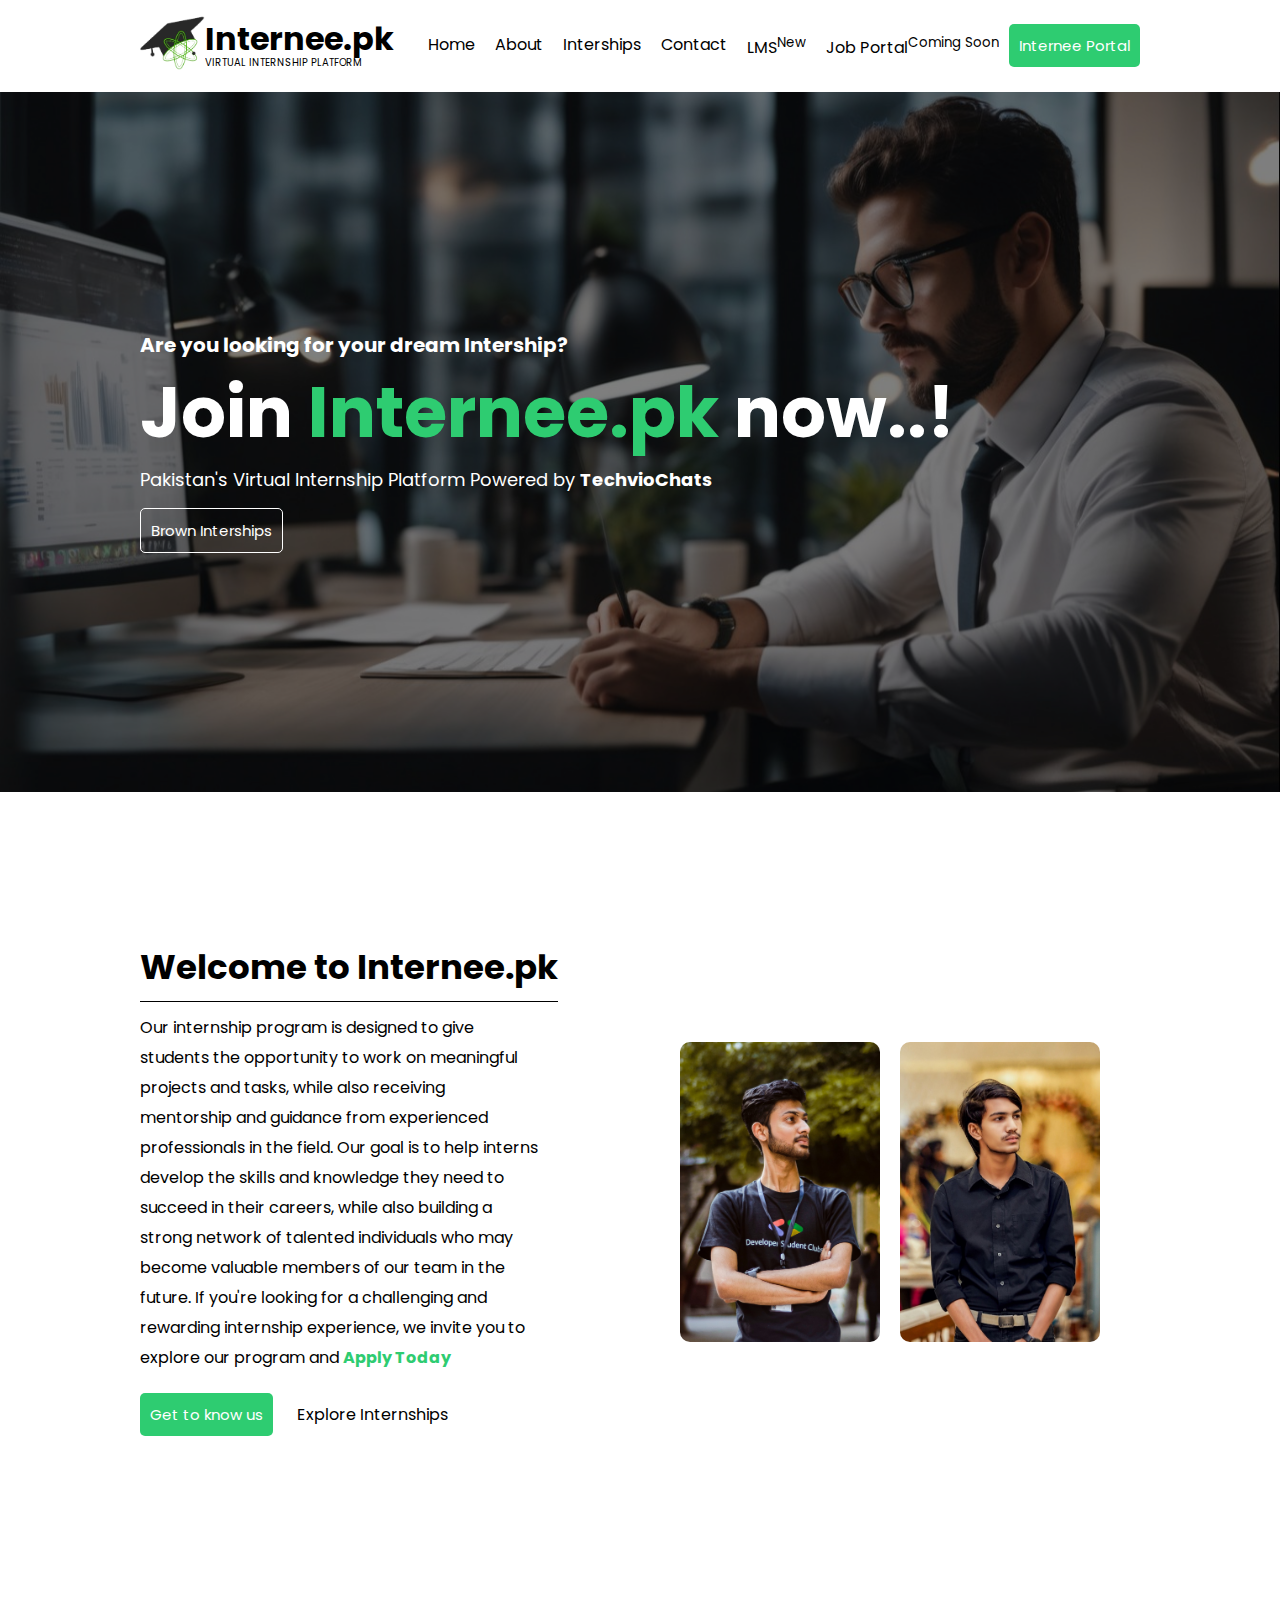
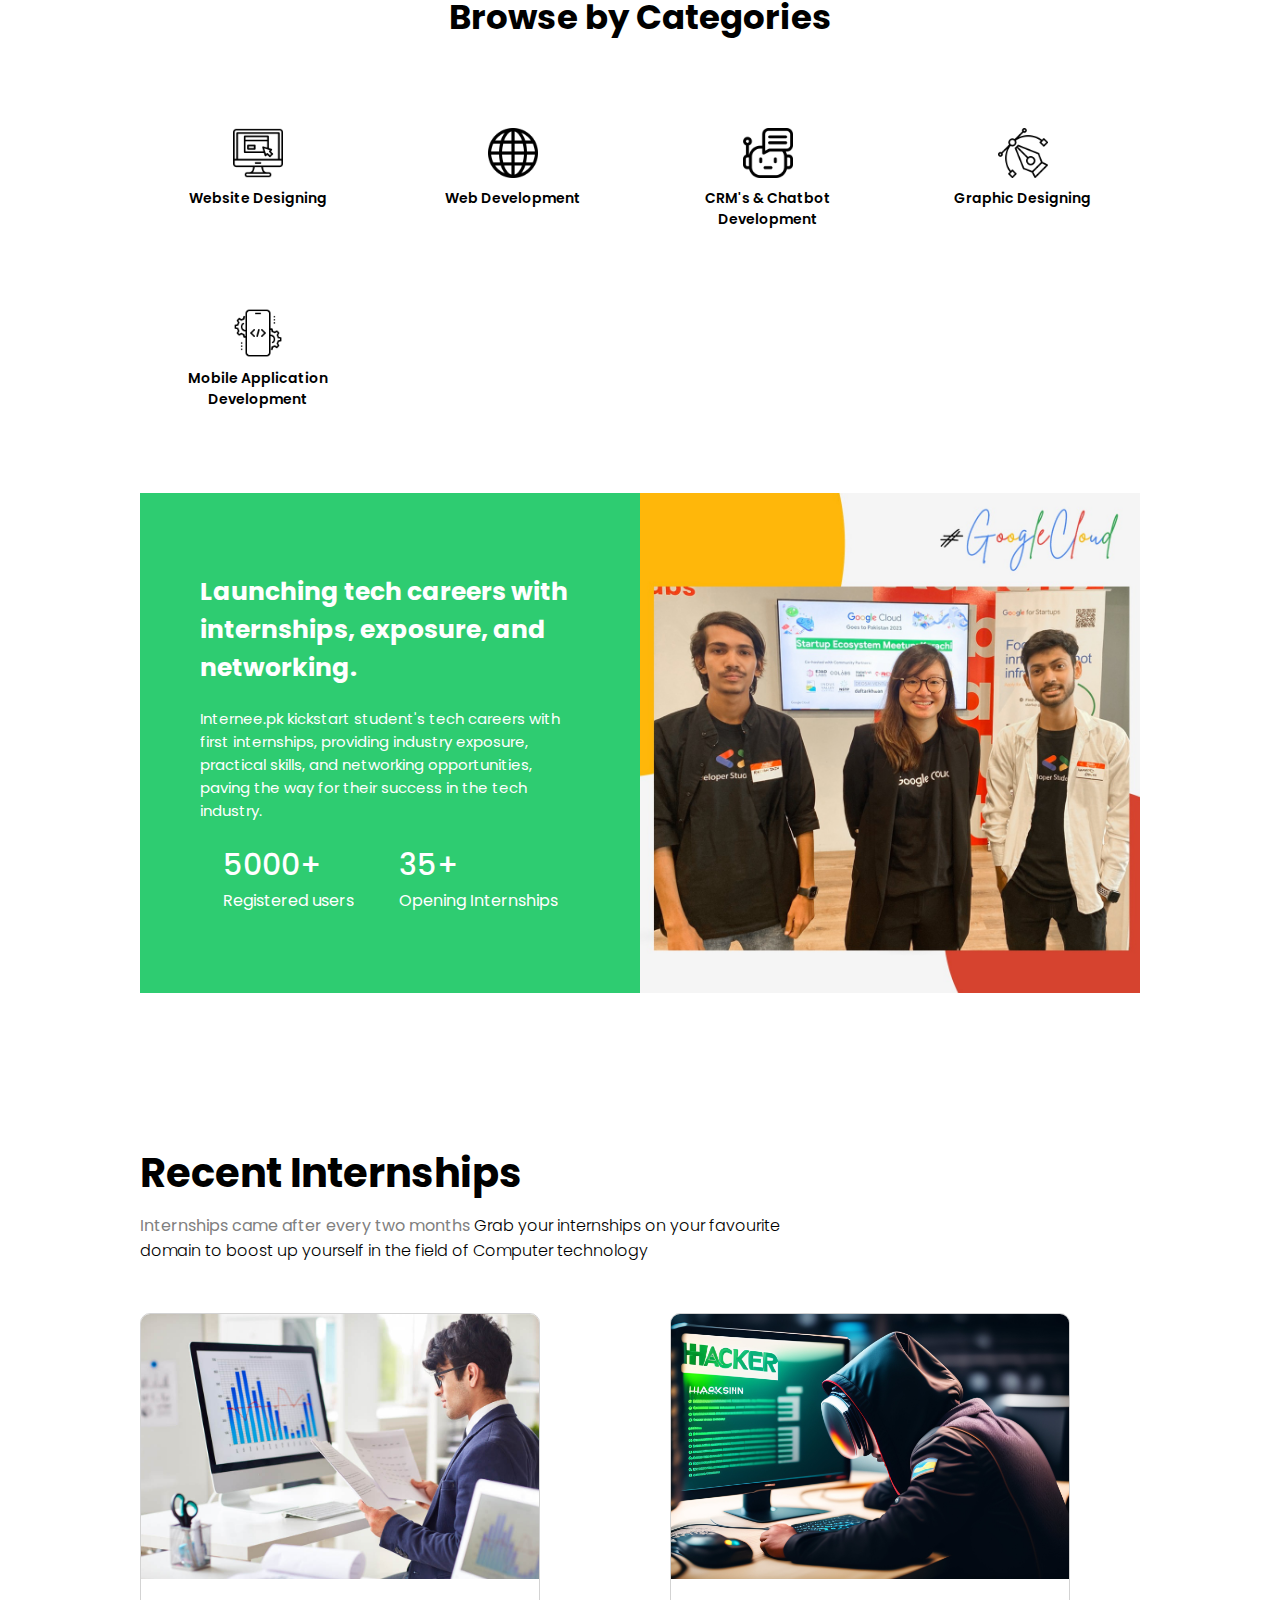
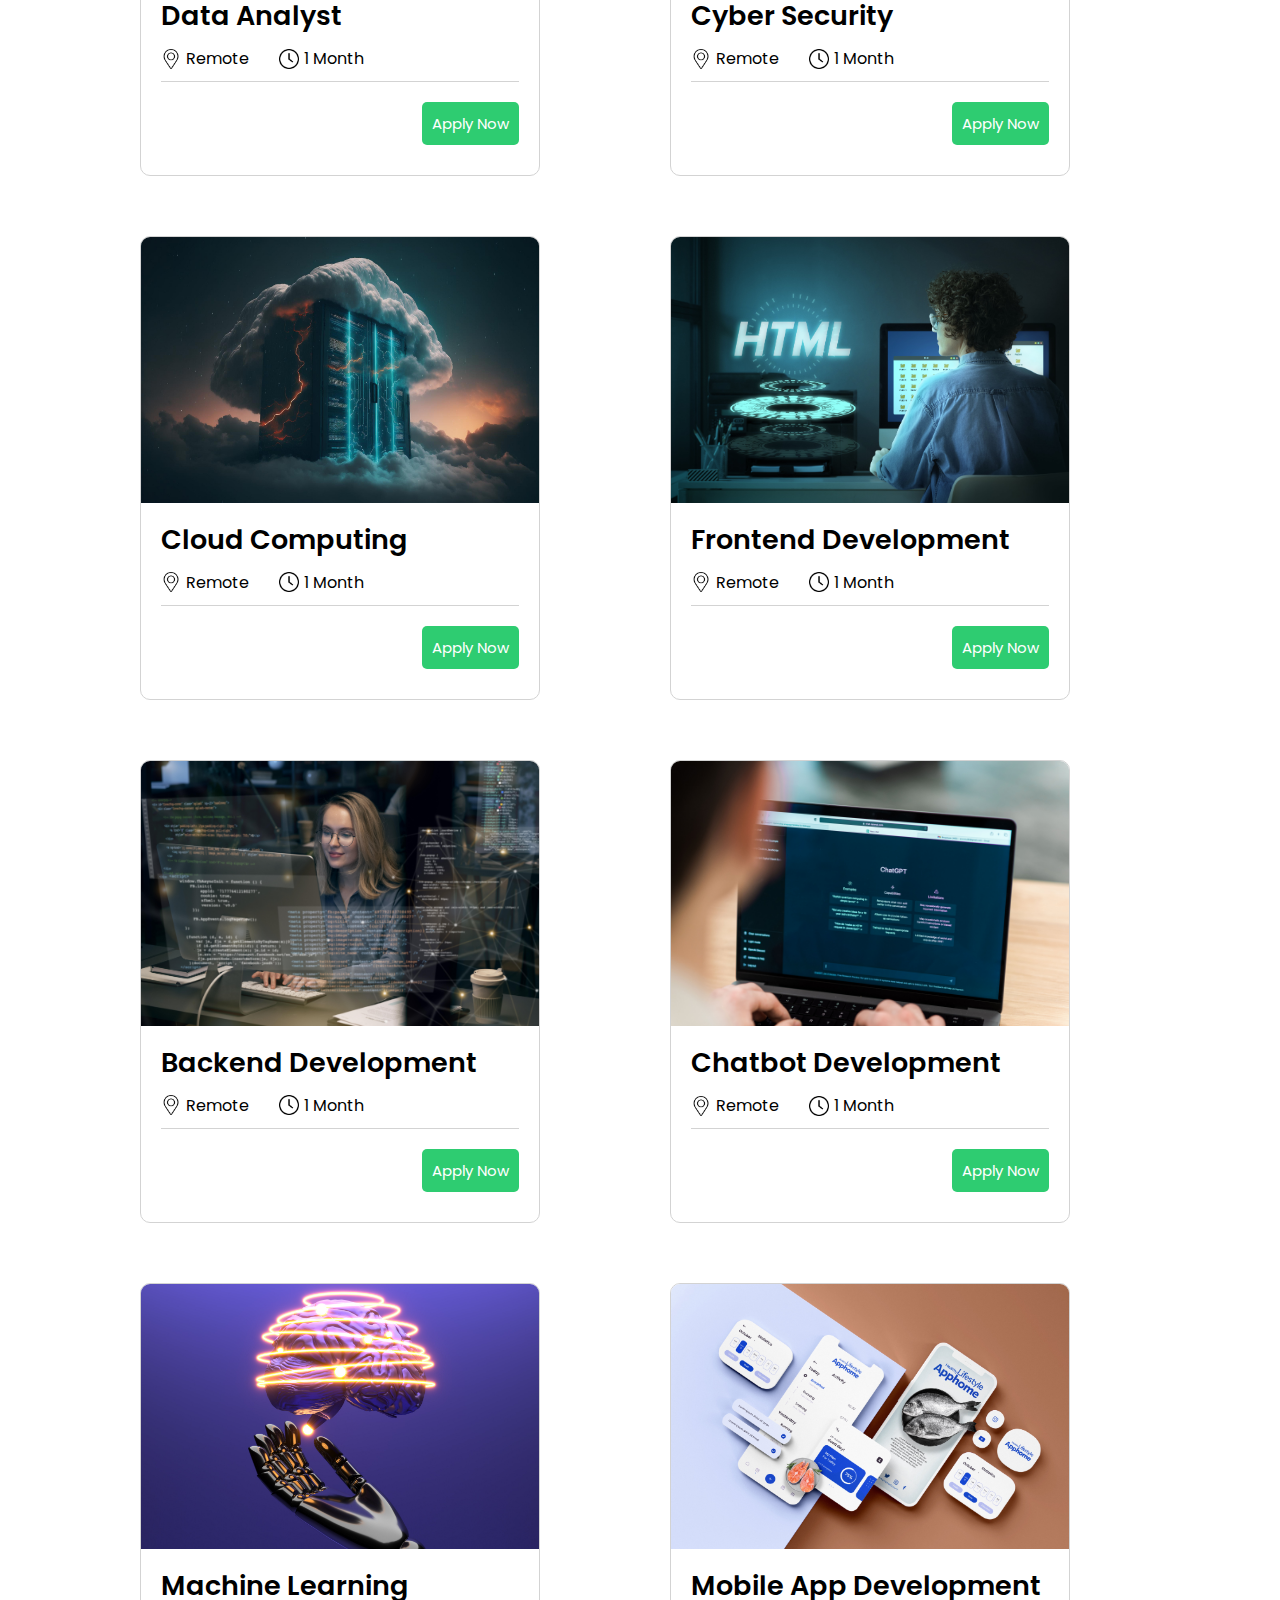
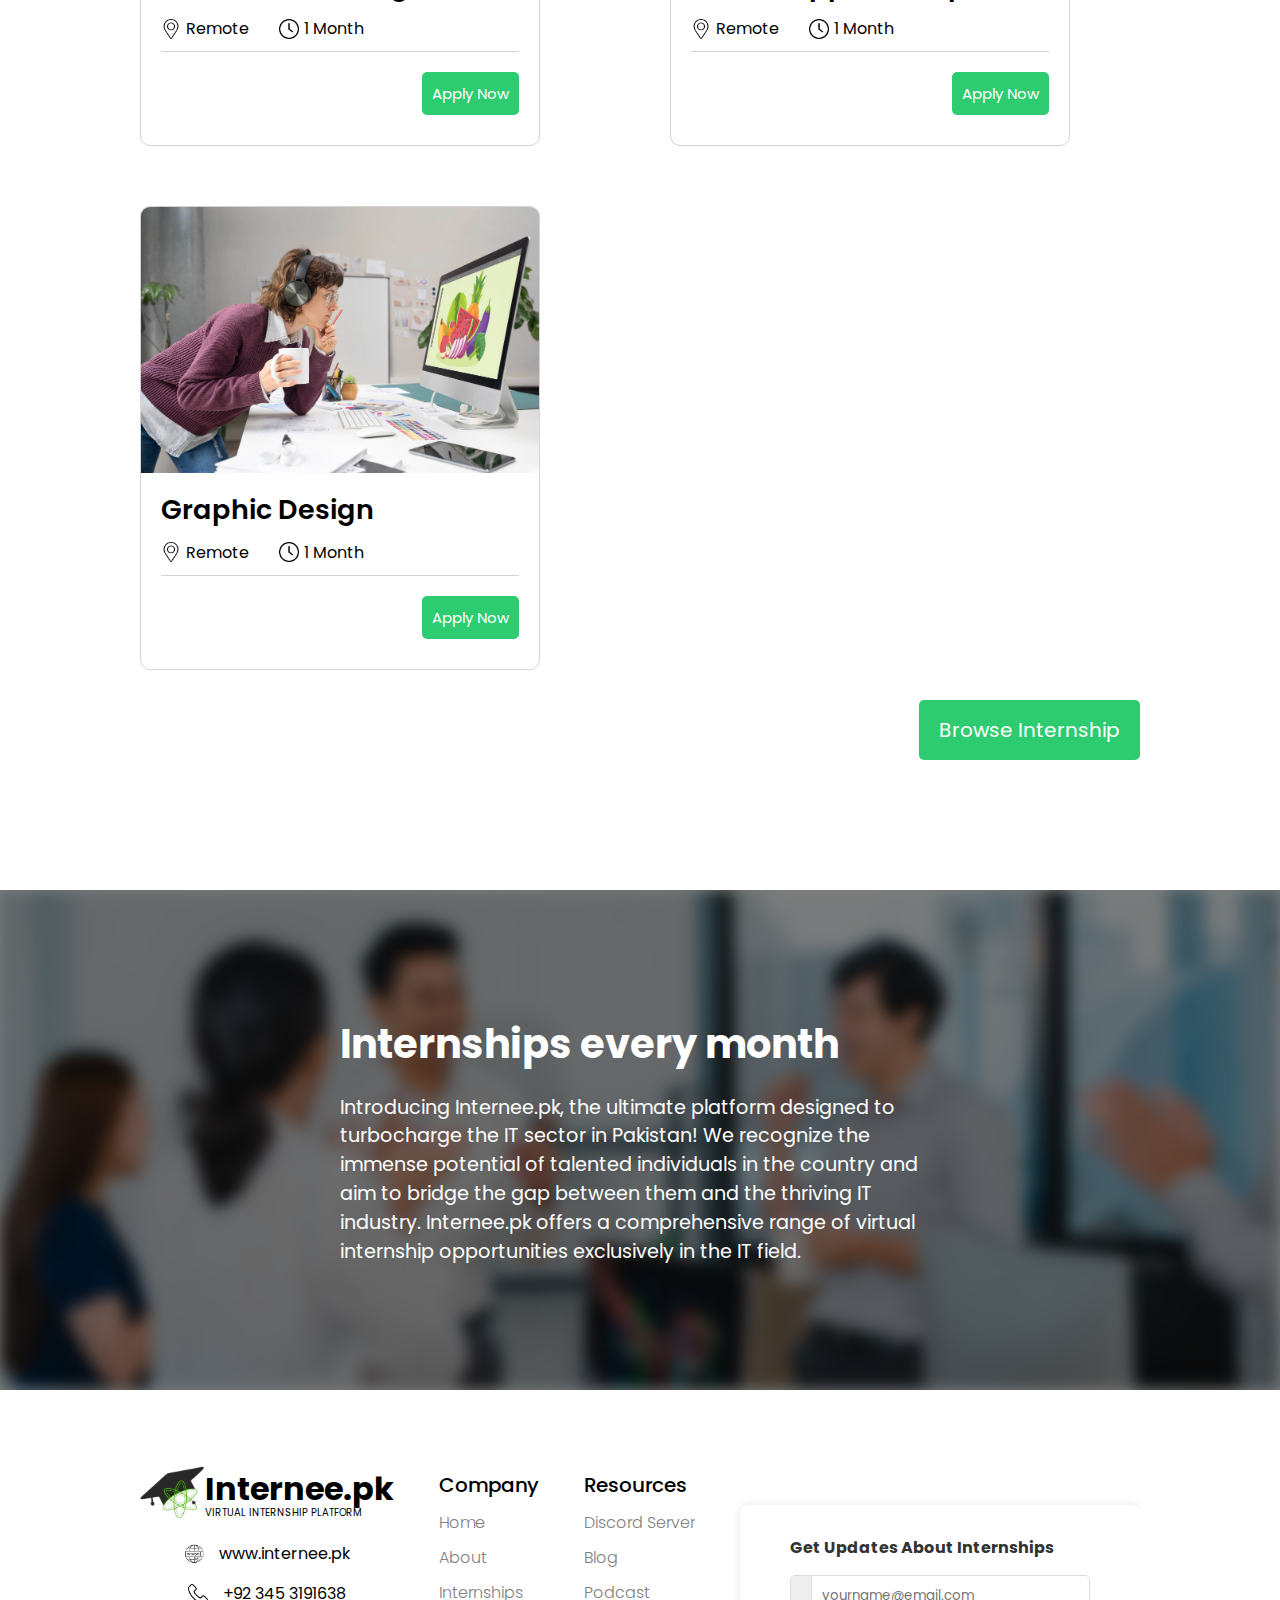
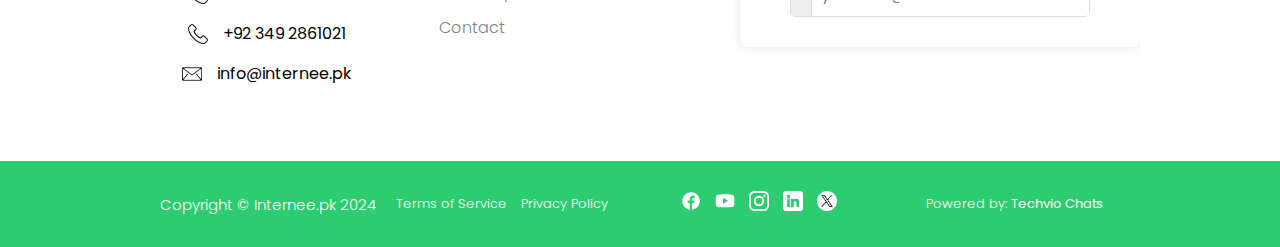
<file: index.html>
<!DOCTYPE html>
<html lang="en">

<head>
    <meta charset="UTF-8">
    <meta name="viewport" content="width=device-width, initial-scale=1.0">
    <title>Internee.pk | PAKISTAN'S VIRTUAL INTERNSHIP PROGRAM</title>
    <link rel="stylesheet" type="text/css" href="styles/style.css">
    <link rel="stylesheet" type="text/css" href="styles/navbar.css">
    <link rel="stylesheet" type="text/css" href="styles/main-section.css">
    <link rel="stylesheet" type="text/css" href="styles/about.css">
    <link rel="stylesheet" type="text/css" href="styles/categories.css">
    <link rel="stylesheet" type="text/css" href="styles/team.css">
    <link rel="stylesheet" type="text/css" href="styles/internships.css">
    <link rel="stylesheet" type="text/css" href="styles/sl-bottom.css">
    <link rel="stylesheet" type="text/css" href="styles/footer.css">
    <link rel="shortcut icon" href="./images/logo/logo.jpg" type="image/x-icon">
</head>

<body>

    <header>

        <div class="logo">
            <a href="./index.html">
                <div class="logo-img">
                    <img src="./images/logo/logo.jpg" alt="">
                </div>
                <div class="logo-text">
                    <h1>Internee.pk</h1>
                    <p>VIRTUAL INTERNSHIP PLATFORM</p>
                </div>
            </a>
        </div>
        
        
        <nav id="nav">
            <div class="nav-container">
                <div class="links">
                    <ul>
                        <li><a href="./index.html" class="animated-link">Home</a></li>
                        <li><a href="" class="animated-link">About</a></li>
                        <li><a href="" class="animated-link">Interships</a></li>
                        <li><a href="./contact.html" class="animated-link">Contact</a></li>
                        <li><a href="" class="animated-link">LMS<sup class="blinking-effect">New</sup></a></li>
                        <li><a href="" class="animated-link">Job Portal<sup class="blinking-effect">Coming Soon</sup></a></li>
                    </ul>
                </div>
            </div>
            <div>
                <a href="">
                    <button class="animated-button">Internee Portal</button>
                </a>
            </div>
        </nav>
        
        <button class="hamburger">
            <div class="bar"></div>
        </button>
        
    </header>
    <nav class="mobile-nav">
        <a href="./index.html">Home</a>
		<a href="#">About</a>
		<a href="#">Internships</a>
		<a href="./contact.html">Contact</a>
		<a href="#">LMS<sup class="blinking-effect">New</sup></a>
		<a href="#">Job Portal<sup class="blinking-effect">Coming Soon</sup></a>
        <div class="btn">
            <a href="">
                <button>Internee Portal</button>
            </a>
        </div>
	</nav>

    <main>

        <section class="main-section">
            <div class="main-bg-img"></div>
            <div class="overlay"></div>
            <div class="main-text">
                <p class="main-text-top">Are you looking for your dream Intership?</p>
                <h1>Join <span>Internee.pk</span> now..!</h1>
                <p class="main-text-bottom">Pakistan's Virtual Internship Platform Powered by <a class="animated-link"
                        href="https://techviochats.com/" target="_blank">TechvioChats</a></p>
                <button class="animated-button">Brown Interships</button>
            </div>
        </section>

        <section class="about-section">
            <div class="about-left">
                <h2>Welcome to Internee.pk</h2>
                <p>Our internship program is designed to give students the opportunity to work on meaningful projects
                    and tasks, while also receiving mentorship and guidance from experienced professionals in the field.
                    Our goal is to help interns develop the skills and knowledge they need to succeed in their careers,
                    while also building a strong network of talented individuals who may become valuable members of our
                    team in the future. If you're looking for a challenging and rewarding internship experience, we
                    invite you to explore our program and <a>Apply Today</a></p>
                <button class="animated-button">Get to know us</button>
                <a href="" class="animated-link">Explore Internships</a>
            </div>
            <div class="about-right">
                <div class="image-founder">
                    <img src="./images/person/founder.jpg" alt="">
                    <div class="content-founder">
                        <h2>Hammad Sheikh</h2>
                        <small>Founder</small>
                    </div>
                </div>
                <div class="image-cmo">
                    <img src="./images/person/rayyan.jpg" alt="">
                    <div class="content-cmo">
                        <h2>Rayyan Zain</h2>
                        <small>CMO</small>
                    </div>
                </div>
            </div>
        </section>

        <section class="categories">
            <h1>Browse by Categories</h1>
            <div class="categories-block">

                <div class="category">
                    <a href="">
                        <img src="./images/icons/website.png" alt="">
                        <small>Website Designing</small>
                    </a>
                </div>

                <div class="category">
                    <a href="">
                        <img src="./images/icons/website_dev.png" alt="">
                        <small>Web Development</small>
                    </a>
                </div>

                <div class="category">
                    <a href="">
                        <img src="./images/icons/bot.png" alt="">
                        <small>CRM's & Chatbot Development</small>
                    </a>
                </div>

                <div class="category">
                    <a href="">
                        <img src="./images/icons/graphic.png" alt="">
                        <small>Graphic Designing</small>
                    </a>
                </div>

                <div class="category">
                    <a href="">
                        <img src="./images/icons/mobile.png" alt="">
                        <small>Mobile Application Development</small>
                    </a>
                </div>

            </div>
        </section>

        <section class="container team-work-con">
            <div class="row-team">
                <div class="count">
                    <h2>Launching tech careers with internships, exposure, and networking.</h2>
                    <p>Internee.pk kickstart student's tech careers with first internships, providing industry exposure,
                        practical skills, and networking opportunities, paving the way for their success in the tech
                        industry.</p>
                    <div>
                        <div class="registered-users">
                            <p>5000+</p>
                            <span>Registered users</span>
                        </div>
                        <div class="opening-interns">
                            <p>35+</p>
                            <span>Opening Internships</span>
                        </div>
                    </div>
                </div>
                <div class="team-work">
                    <div class="image-thumb">
                        <img src="./images/person/team.jpg" alt="">
                    </div>
                </div>
            </div>
        </section>

        <section class="internships">
            <div class="intern-title">
                <h1>Recent Internships</h1>
                <p><strong>Internships came after every two months</strong> Grab your internships on your favourite
                    domain to boost up yourself in the field of Computer technology</p>
            </div>

            <div class="intern-list">

                <div class="intern-thumb">
                    <div class="intern-img">
                        <img class="intern-img" src="./images/intnerships/analysis.jpg" alt="">
                    </div>
                    <div class="intern-body">
                        <h2 class="intern-body-title">Data Analyst</h2>
                        <div class="intern-body-des">
                            <div class="intern-location">
                                <p><img class="icon" src="./images/icons/location.png" alt="">Remote</p>
                                <p><img class="icon" src="./images/icons/time.png" alt="">1 Month</p>
                            </div>
                            <div class="intern-apply">
                                <a href="">
                                    <button class="animated-button">Apply Now</button>
                                </a>
                            </div>
                        </div>
                    </div>
                </div>

                <div class="intern-thumb">
                    <div class="intern-img">
                        <img class="intern-img" src="./images/intnerships/hack.jpeg" alt="">
                    </div>
                    <div class="intern-body">
                        <h2 class="intern-body-title">Cyber Security</h2>
                        <div class="intern-body-des">
                            <div class="intern-location">
                                <p><img class="icon" src="./images/icons/location.png" alt="">Remote</p>
                                <p><img class="icon" src="./images/icons/time.png" alt="">1 Month</p>
                            </div>
                            <div class="intern-apply">
                                <a href="">
                                    <button class="animated-button">Apply Now</button>
                                </a>
                            </div>
                        </div>
                    </div>
                </div>

                <div class="intern-thumb">
                    <div class="intern-img">
                        <img class="intern-img" src="./images/intnerships/cloud.jpg" alt="">
                    </div>
                    <div class="intern-body">
                        <h2 class="intern-body-title">Cloud Computing</h2>
                        <div class="intern-body-des">
                            <div class="intern-location">
                                <p><img class="icon" src="./images/icons/location.png" alt="">Remote</p>
                                <p><img class="icon" src="./images/icons/time.png" alt="">1 Month</p>
                            </div>
                            <div class="intern-apply">
                                <a href="">
                                    <button class="animated-button">Apply Now</button>
                                </a>
                            </div>
                        </div>
                    </div>
                </div>

                <div class="intern-thumb">
                    <div class="intern-img">
                        <img class="intern-img" src="./images/intnerships/FrontEnd.jpeg" alt="">
                    </div>
                    <div class="intern-body">
                        <h2 class="intern-body-title">Frontend Development</h2>
                        <div class="intern-body-des">
                            <div class="intern-location">
                                <p><img class="icon" src="./images/icons/location.png" alt="">Remote</p>
                                <p><img class="icon" src="./images/icons/time.png" alt="">1 Month</p>
                            </div>
                            <div class="intern-apply">
                                <a href="">
                                    <button class="animated-button">Apply Now</button>
                                </a>
                            </div>
                        </div>
                    </div>
                </div>

                <div class="intern-thumb">
                    <div class="intern-img">
                        <img class="intern-img" src="./images/intnerships/BackendDevelopment.jpeg" alt="">
                    </div>
                    <div class="intern-body">
                        <h2 class="intern-body-title">Backend Development</h2>
                        <div class="intern-body-des">
                            <div class="intern-location">
                                <p><img class="icon" src="./images/icons/location.png" alt="">Remote</p>
                                <p><img class="icon" src="./images/icons/time.png" alt="">1 Month</p>
                            </div>
                            <div class="intern-apply">
                                <a href="">
                                    <button class="animated-button">Apply Now</button>
                                </a>
                            </div>
                        </div>
                    </div>
                </div>

                <div class="intern-thumb">
                    <div class="intern-img">
                        <img class="intern-img" src="./images/intnerships/chatbotDevelopment.jpeg" alt="">
                    </div>
                    <div class="intern-body">
                        <h2 class="intern-body-title">Chatbot Development</h2>
                        <div class="intern-body-des">
                            <div class="intern-location">
                                <p><img class="icon" src="./images/icons/location.png" alt="">Remote</p>
                                <p><img class="icon" src="./images/icons/time.png" alt="">1 Month</p>
                            </div>
                            <div class="intern-apply">
                                <a href="">
                                    <button class="animated-button">Apply Now</button>
                                </a>
                            </div>
                        </div>
                    </div>
                </div>

                <div class="intern-thumb">
                    <div class="intern-img">
                        <img class="intern-img" id="size-fixed" src="./images/intnerships/Machine Learning.jpeg" alt="">
                    </div>
                    <div class="intern-body">
                        <h2 class="intern-body-title">Machine Learning</h2>
                        <div class="intern-body-des">
                            <div class="intern-location">
                                <p><img class="icon" src="./images/icons/location.png" alt="">Remote</p>
                                <p><img class="icon" src="./images/icons/time.png" alt="">1 Month</p>
                            </div>
                            <div class="intern-apply">
                                <a href="">
                                    <button class="animated-button">Apply Now</button>
                                </a>
                            </div>
                        </div>
                    </div>
                </div>

                <div class="intern-thumb">
                    <div class="intern-img">
                        <img class="intern-img" id="size-fixed" src="./images/intnerships/Mobile App Developer.jpeg"
                            alt="">
                    </div>
                    <div class="intern-body">
                        <h2 class="intern-body-title">Mobile App Development</h2>
                        <div class="intern-body-des">
                            <div class="intern-location">
                                <p><img class="icon" src="./images/icons/location.png" alt="">Remote</p>
                                <p><img class="icon" src="./images/icons/time.png" alt="">1 Month</p>
                            </div>
                            <div class="intern-apply">
                                <a href="">
                                    <button class="animated-button">Apply Now</button>
                                </a>
                            </div>
                        </div>
                    </div>
                </div>

                <div class="intern-thumb">
                    <div class="intern-img">
                        <img class="intern-img" src="./images/intnerships/logo-designer-working-computer-desktop.jpg"
                            alt="">
                    </div>
                    <div class="intern-body">
                        <h2 class="intern-body-title">Graphic Design</h2>
                        <div class="intern-body-des">
                            <div class="intern-location">
                                <p><img class="icon" src="./images/icons/location.png" alt="">Remote</p>
                                <p><img class="icon" src="./images/icons/time.png" alt="">1 Month</p>
                            </div>
                            <div class="intern-apply">
                                <a href="">
                                    <button class="animated-button">Apply Now</button>
                                </a>
                            </div>
                        </div>
                    </div>
                </div>
            </div>
            <div class="btn-div">
                <a href="">
                    <button class="internship-btn animated-button">Browse Internship</button>
                </a>
            </div>
        </section>


        <section>

            <div class="sl-section">
                <div class="background-image"></div>
                <div class="overlay"></div>
                <div class="content">
                    <h1>Internships every month</h1>
                    <p>Introducing Internee.pk, the ultimate platform designed to turbocharge the IT sector in Pakistan!
                        We recognize the immense potential of talented individuals in the country and aim to bridge the
                        gap between them and the thriving IT industry. Internee.pk offers a comprehensive range of
                        virtual internship opportunities exclusively in the IT field.</p>
                </div>
            </div>

        </section>

    </main>



    <footer>
        <div class="site-footer-top">
            <div class="row">

                <div class="footer-first-col">
                    <div class="logo">
                        <div class="logo-img">
                            <img src="./images/logo/logo.jpg" alt="">
                        </div>
                        <div class="logo-text logo-bottom-text">
                            <h1>Internee.pk</h1>
                            <p>VIRTUAL INTERNSHIP PLATFORM</p>
                        </div>
                    </div>

                    <div>
                        <img class="icon" src="images/icons/web.png" alt="">
                        <p>www.internee.pk</p>
                    </div>
                    <div>
                        <img class="icon" src="images/icons/phone.png" alt="">
                        <p>+92 345 3191638</p>
                    </div>
                    <div>
                        <img class="icon" src="images/icons/phone.png" alt="">
                        <p>+92 349 2861021</p>
                    </div>
                    <div>
                        <img class="icon" src="images/icons/mail.png" alt="">
                        <p>info@internee.pk</p>
                    </div>
                </div>

                <div class="footer-col">
                    <h6>Company</h6>
                    <a href="./index.html">Home</a>
                    <a href="">About</a>
                    <a href="">Internships</a>
                    <a href="./contact.html">Contact</a>
                </div>


                <div class="footer-col">
                    <h6>Resources</h6>
                    <a href="/">Discord Server</a>
                    <a href="/">Blog</a>
                    <a href="/">Podcast</a>
                </div>

                <div class="updates-form">
                    <form action="" method="post">
                        <h6>Get Updates About Internships</h6>
                        <div class="input-group">
                            <span>
                                <img class="icon" src="./images/icons/user.png" alt="">
                            </span>
                            <input type="email" name="" id="updates-input" placeholder="yourname@email.com" required>
                            <button class="updates-button" type="submit"><img src="images/icons/send.png" class="icon"
                                    alt=""></button>
                        </div>
                    </form>
                </div>
            </div>
        </div>

        <div class="site-footer-bottom">

            <div class="footer-columns">
                <div class="column-1">
                    <p class="copyright">Copyright &copy; Internee.pk 2024</p>
                    <ul class="links">
                        <li><a href="#">Terms of Service</a></li>
                        <li><a href="#">Privacy Policy</a></li>
                    </ul>
                </div>
                <div class="column">
                    <ul class="links social-icons">
                        <li><a href="#" target="_blank"><img src="images/icons/facebook.png" alt=""></a></li>
                        <li><a href="#" target="_blank"><img src="images/icons/youtube.png" alt=""></a></li>
                        <li><a href="#" target="_blank"><img src="images/icons/instagram.png" alt=""></a></li>
                        <li><a href="#" target="_blank"><img src="images/icons/linkedin.png" alt=""></a></li>
                        <li><a href="#" target="_blank"><img src="images/icons/twitter.png" alt=""></a></li>
                    </ul>
                </div>
                <div class="column column-3">
                    <p>Powered by: <strong><a href="https://techviochats.com/" target="_blank">Techvio
                                Chats</a></strong></p>
                </div>
            </div>
        </div>
    </footer>


    <script src="script.js"></script>
</body>

</html>
</file>
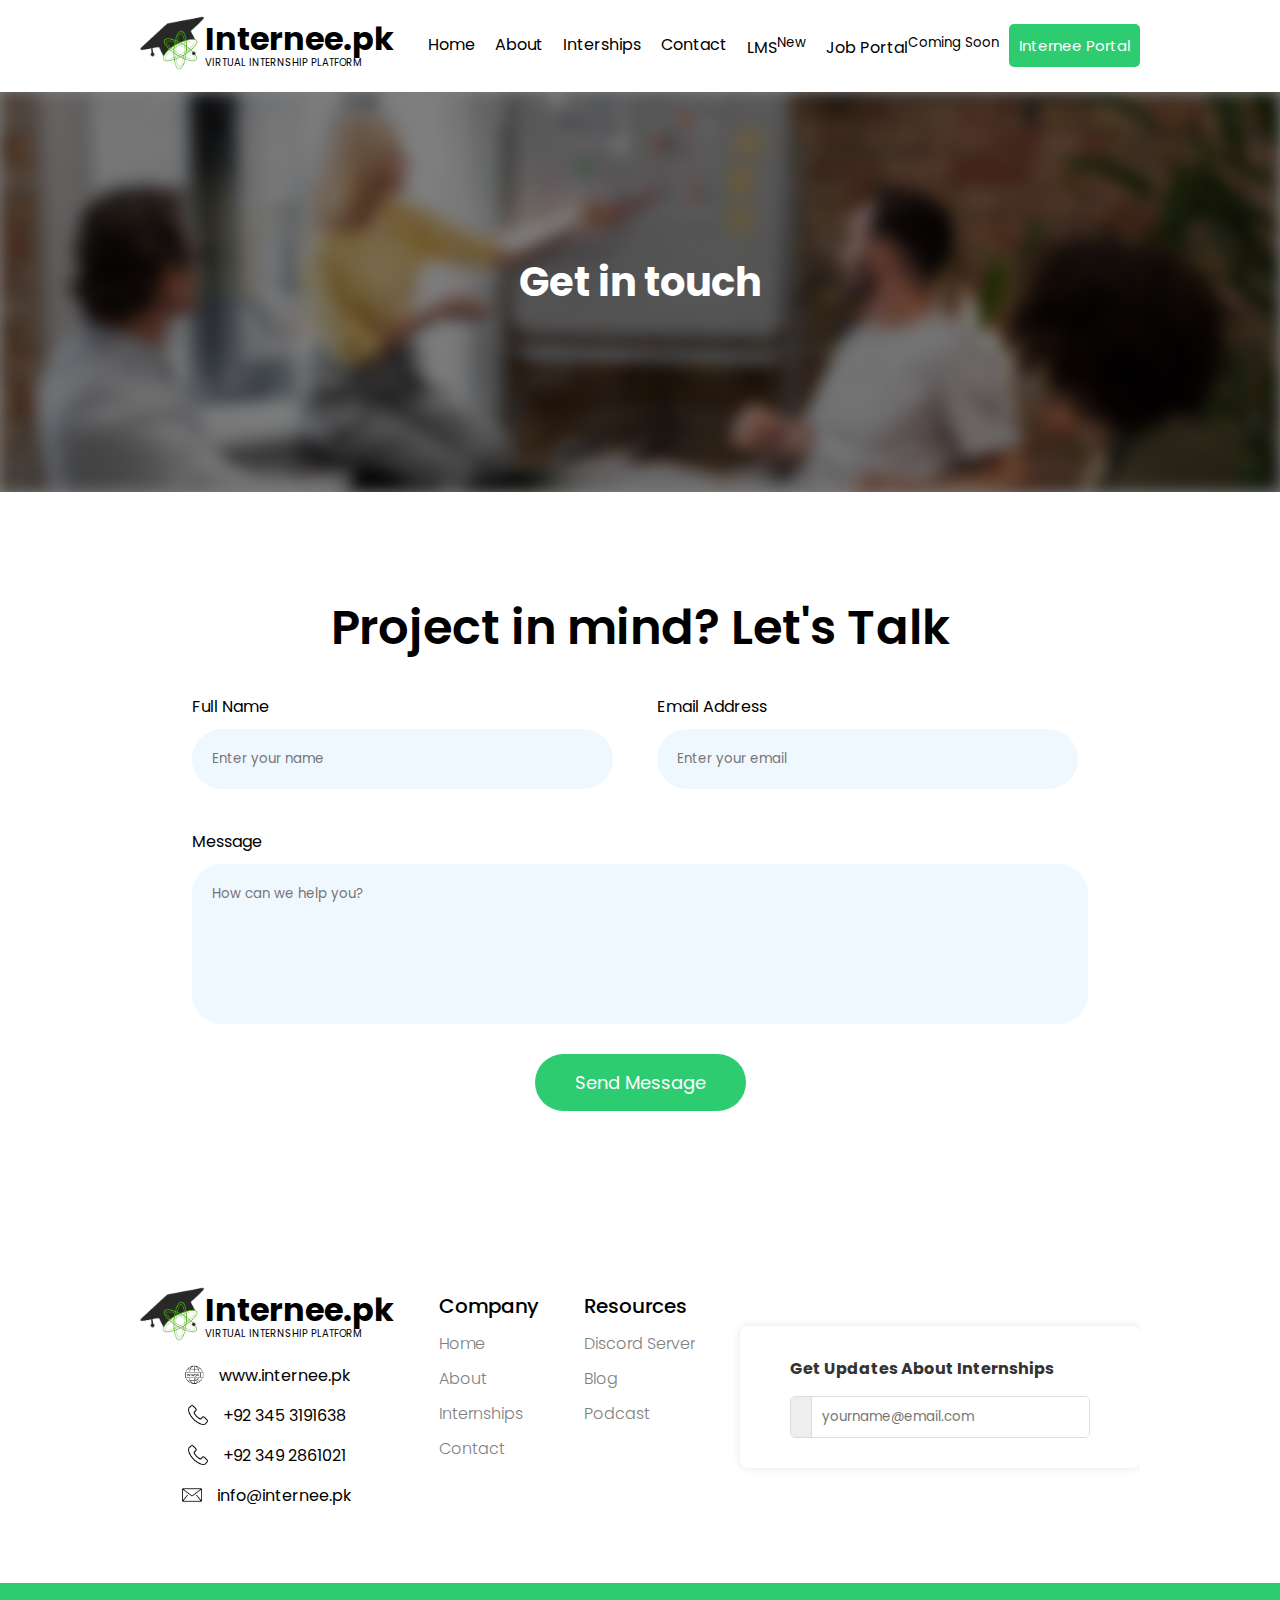
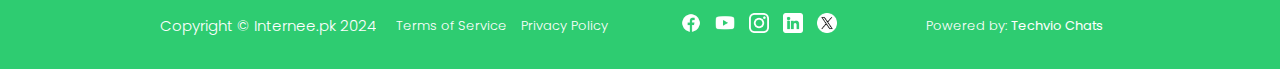
<file: contact.html>
<!DOCTYPE html>
<html lang="en">

<head>
    <meta charset="UTF-8">
    <meta name="viewport" content="width=device-width, initial-scale=1.0">
    <title>Internee.pk | PAKISTAN'S VIRTUAL INTERNSHIP PROGRAM</title>
    <link rel="stylesheet" type="text/css" href="styles/style.css">
    <link rel="stylesheet" type="text/css" href="styles/navbar.css">
    <link rel="stylesheet" type="text/css" href="styles/sl-bottom.css">
    <link rel="stylesheet" type="text/css" href="styles/contact.css">
    <link rel="stylesheet" type="text/css" href="styles/footer.css">
    <link rel="shortcut icon" href="./images/logo/logo.jpg" type="image/x-icon">
</head>

<body>

    <header>

        <div class="logo">
            <a href="./index.html">
                <div class="logo-img">
                    <img src="./images/logo/logo.jpg" alt="">
                </div>
                <div class="logo-text">
                    <h1>Internee.pk</h1>
                    <p>VIRTUAL INTERNSHIP PLATFORM</p>
                </div>
            </a>
        </div>


        <nav id="nav">
            <div class="nav-container">
                <div class="links">
                    <ul>
                        <li><a href="./index.html" class="animated-link">Home</a></li>
                        <li><a href="" class="animated-link">About</a></li>
                        <li><a href="" class="animated-link">Interships</a></li>
                        <li><a href="./contact.html" class="animated-link">Contact</a></li>
                        <li><a href="" class="animated-link">LMS<sup class="blinking-effect">New</sup></a></li>
                        <li><a href="" class="animated-link">Job Portal<sup class="blinking-effect">Coming
                                    Soon</sup></a></li>
                    </ul>
                </div>
            </div>
            <div>
                <a href="">
                    <button class="animated-button">Internee Portal</button>
                </a>
            </div>
        </nav>

        <button class="hamburger">
            <div class="bar"></div>
        </button>

    </header>
    <nav class="mobile-nav">
        <a href="./index.html">Home</a>
		<a href="#">About</a>
		<a href="#">Internships</a>
		<a href="./contact.html">Contact</a>
		<a href="#">LMS<sup class="blinking-effect">New</sup></a>
		<a href="#">Job Portal<sup class="blinking-effect">Coming Soon</sup></a>
        <div class="btn">
            <a href="">
                <button>Internee Portal</button>
            </a>
        </div>
	</nav>

    <section>

        <div class="sl-section" style="height: 400px;">
            <div class="background-image" style="background-image: url('./images/background/close-up-young-business-team-working.jpg');"></div>
            <div class="overlay"></div>
            <div class="content">
                <h1>Get in touch</h1>
            </div>
        </div>

    </section>

    <!-- CONTACT FORM -->

    <div class='form-div'>
        <form method='POST' class='contact-form' id="contactForm">
            <h2>Project in mind? Let's Talk</h2>
            <div class='form-row'>
                <div class='first-name'>
                    <label htmlFor="first-name">Full Name</label>
                    <input type="text" name="full-name" id="full-name" placeholder='Enter your name' required>
                </div>
                <div class='email'>
                    <label htmlFor="email">Email Address</label>
                    <input type="email" name="email" id="email" placeholder='Enter your email' required>
                </div>
                <div class='message'>
                    <label htmlFor="message">Message</label>
                    <textarea name="message" id="message" rows="6" placeholder='How can we help you?' required></textarea>
                </div>
                <div class='button'>
                    <button type="submit">Send Message</button>
                </div>
            </div>
        </form>
    </div>


    <footer>
        <div class="site-footer-top">
            <div class="row">

                <div class="footer-first-col">
                    <div class="logo">
                        <div class="logo-img">
                            <img src="./images/logo/logo.jpg" alt="">
                        </div>
                        <div class="logo-text logo-bottom-text">
                            <h1>Internee.pk</h1>
                            <p>VIRTUAL INTERNSHIP PLATFORM</p>
                        </div>
                    </div>

                    <div>
                        <img class="icon" src="images/icons/web.png" alt="">
                        <p>www.internee.pk</p>
                    </div>
                    <div>
                        <img class="icon" src="images/icons/phone.png" alt="">
                        <p>+92 345 3191638</p>
                    </div>
                    <div>
                        <img class="icon" src="images/icons/phone.png" alt="">
                        <p>+92 349 2861021</p>
                    </div>
                    <div>
                        <img class="icon" src="images/icons/mail.png" alt="">
                        <p>info@internee.pk</p>
                    </div>
                </div>

                <div class="footer-col">
                    <h6>Company</h6>
                    <a href="./index.html">Home</a>
                    <a href="/">About</a>
                    <a href="/">Internships</a>
                    <a href="./contact.html">Contact</a>
                </div>


                <div class="footer-col">
                    <h6>Resources</h6>
                    <a href="/">Discord Server</a>
                    <a href="/">Blog</a>
                    <a href="/">Podcast</a>
                </div>

                <div class="updates-form">
                    <form action="" method="post">
                        <h6>Get Updates About Internships</h6>
                        <div class="input-group">
                            <span>
                                <img class="icon" src="./images/icons/user.png" alt="">
                            </span>
                            <input type="email" name="" id="updates-input" placeholder="yourname@email.com" required>
                            <button class="updates-button" type="submit"><img src="images/icons/send.png" class="icon"
                                    alt=""></button>
                        </div>
                    </form>
                </div>
            </div>
        </div>

        <div class="site-footer-bottom">

            <div class="footer-columns">
                <div class="column-1">
                    <p class="copyright">Copyright &copy; Internee.pk 2024</p>
                    <ul class="links">
                        <li><a href="#">Terms of Service</a></li>
                        <li><a href="#">Privacy Policy</a></li>
                    </ul>
                </div>
                <div class="column">
                    <ul class="links social-icons">
                        <li><a href="#" target="_blank"><img src="images/icons/facebook.png" alt=""></a></li>
                        <li><a href="#" target="_blank"><img src="images/icons/youtube.png" alt=""></a></li>
                        <li><a href="#" target="_blank"><img src="images/icons/instagram.png" alt=""></a></li>
                        <li><a href="#" target="_blank"><img src="images/icons/linkedin.png" alt=""></a></li>
                        <li><a href="#" target="_blank"><img src="images/icons/twitter.png" alt=""></a></li>
                    </ul>
                </div>
                <div class="column column-3">
                    <p>Powered by: <strong><a href="https://techviochats.com/" target="_blank">Techvio
                                Chats</a></strong></p>
                </div>
            </div>
        </div>
    </footer>


    <script src="script.js"></script>

</body>

</html>
</file>
<file: styles/style.css>
@import url('https://fonts.googleapis.com/css2?family=Poppins:ital,wght@0,100;0,200;0,300;0,400;0,500;0,600;0,700;0,800;0,900;1,100;1,200;1,300;1,400;1,500;1,600;1,700;1,800;1,900&display=swap');

* {
    margin: 0;
    padding: 0;
    font-family: 'Poppins', sans-serif;
    box-sizing: border-box;
    overflow-x: hidden;
}

:root {
    --green-color: #2ecc71;
}

.container {
    width: 1320px;
    margin: 0 auto;
}

.icon{
    width: 20px;
    height: 20px;
}

.blinking-effect{
    animation: fadeInAndOut 1.5s infinite linear forwards;
}

/* ANIMATED LINKS  */

.animated-link {
    position: relative;
    text-decoration: none;
    color: black;
}

.animated-link::before {
    content: '';
    position: absolute;
    width: 100%;
    height: 0.125rem;
    bottom: 0;
    left: 0;
    background: var(--green-color);
    transform: scaleX(0);
    transform-origin: bottom right;
    transition: transform 0.3s ease;
}

.animated-link:hover::before {
    transform: scaleX(1);
    transform-origin: bottom left;
}

/* LOGO  */

.logo{
    width: 100%;
    max-width: 255px;
    height: auto;
}

.logo > a{
    display: flex;
    align-items: center;
    text-decoration: none;
    color: black;
}

.logo-text {
    margin-top: -5px;
}

.logo-img>img {
    width: 65px;
    align-items: center;
    justify-content: center;
}

.logo-text>p {
    font-size: 10px;
    margin-top: -8px;
}


/* ANIMATED BUTTON  */

.animated-button {
    display: inline-block;
    padding: 10px;
    font-size: 15px;
    color: white;
    background-color: var(--green-color);
    border: none;
    border-radius: 5px;
    cursor: pointer;
    position: relative;
    overflow: hidden;
    transition: background-color 0.3s ease;
}

.animated-button:hover {
    background-color: #27ae60;
}

.animated-button:active::before {
    content: '';
    display: block;
    position: absolute;
    width: 100%;
    height: 100%;
    top: 0;
    left: 0;
    background: rgba(255, 255, 255, 0.2);
    z-index: -1;
    transition: background-color 0.1s ease;
}
</file>
<file: styles/navbar.css>
/* NAVIGATION BAR  */


header {
    display: flex;
    justify-content: space-between;
    align-items: center;
    width: 1320px;
    margin: 15px auto;
}

#nav{
    display: flex;
}

.nav-container {
    display: flex;
    align-items: center;
}

.links>ul {
    display: flex;
    list-style: none;
}

.links>ul>li {
    margin: 0 1.563rem;
    cursor: pointer;
}

@keyframes fadeInAndOut {

    0%,
    100% {
        opacity: 0;
    }

    50% {
        opacity: 1;
    }
}


.hamburger {
    position: relative;
    display: block;
    width: 35px;
    cursor: pointer;
    appearance: none;
    background: none;
    outline: none;
    border: none;
    z-index: 99;
}

.hamburger .bar,
.hamburger:after,
.hamburger:before {
    content: '';
    display: block;
    width: 100%;
    height: 5px;
    background-color: #000;
    margin: 6px 0px;
    transition: 0.4s;
}

.hamburger.is-active:before {
    transform: rotate(-45deg) translate(-8px, 6px);
}

.hamburger.is-active:after {
    transform: rotate(45deg) translate(-9px, -8px);
}

.hamburger.is-active .bar {
    opacity: 0;
}


.mobile-nav {
	position: fixed;
	top: 0;
	left: 100%;
	width: 100%;
	min-height: 100vh;
	display: block;
	z-index: 98;
	background-color: #fff;
	padding-top: 120px;
	transition: 0.4s;
}

.mobile-nav.is-active {
	left: 0;
}

.mobile-nav a {
	display: block;
	width: 100%;
	max-width: 230px;
	margin: 0 auto 16px;
	text-align: center;
	padding: 12px 16px;
	background-color: var(--green-color);
	color: #FFF;
	text-decoration: none;
    border-radius: 5px;
}

.mobile-nav a:hover {
	background-color: #27ae60;
}

.mobile-nav > .btn > a > button {
    border: none;
    background: none;
    color: #fff;
    font-size: 18px;
}



/* RESPONSIVE DESIGN  */


@media (max-width: 1325px) {
    header {
        width: 1000px;
    }

    .links>ul>li {
        margin: 0 10px;
    }
}

@media (max-width: 1003px) {
    header {
        width: 700px;
    }

    #nav {
        display: none;
    }
}

@media (min-width: 1003px) {
	.mobile-nav {
		display: none;
	}

	.hamburger {
		display: none;
	}
}

@media (max-width: 725px) {
    header {
        width: 600px;
    }
}


@media (max-width: 625px) {
    header {
        width: 500px;
    }
}


@media (max-width: 515px) {
    header {
        width: 400px;
    }
    .logo-text h1 {
        font-size: 20px;
    }
    .logo-text p{
        margin-top: -2px;
        font-size: 7px;
    }
    .logo-img img {
        width: 50px;
    }
}

@media (max-width: 410px) {
    header {
        width: 350px;
    }
    .logo-text h1 {
        font-size: 20px;
    }
    .logo-text p{
        margin-top: -2px;
        font-size: 7px;
    }
    .logo-img img {
        width: 50px;
    }
}
</file>
<file: styles/main-section.css>
/* MAIN SECTION  */


.main-section {
    height: 700px;
    display: flex;
    align-items: center;
    position: relative;
}

.main-bg-img {
    background-image: url('../images/background/image.jpg');
    background-size: cover;
    background-position: center;
    height: 100%;
    width: 100%;
    position: absolute;
}

.main-text {
    width: 1320px;
    margin: 0 auto;
    position: relative;
    color: white;
}

.main-text>h1 {
    font-size: 70px;
}

.main-text>h1>span {
    color: var(--green-color);
}

.rotate-letter {
    display: inline-block;
    transform: scaleX(-1);
}


.main-text-top {
    font-size: 20px;
    font-weight: bold;
}

.main-text-bottom {
    font-size: 18px;
}

.main-text-bottom>a {
    font-weight: bold;
    color: white;
}

.main-text>button {
    outline: none;
    border: 1px solid white;
    background-color: transparent;
    padding: 0.625rem;
    border-radius: 0.313rem;
    cursor: pointer;
    margin-top: 0.938rem;
    color: white;
}



/* Responsive styles */


@media (max-width: 1325px) {
    .main-text{
        width: 1000px;
    }
}

@media (max-width: 1003px) {
    .main-text{
        width: 700px;
    }
    .main-text > h1{
        font-size: 55px;
    }
    .main-text-top {
        font-size: 15px;
    }
    .main-text-bottom{
        font-size: 13px;
    }
}

@media (max-width: 725px) {
    .main-text{
        width: 600px;
    }
    .main-text > h1{
        font-size: 50px;
    }
    .main-text-top {
        font-size: 15px;
    }
    .main-text-bottom{
        font-size: 13px;
    }
    .main-section{
        height: 650px;
    }
}


@media (max-width: 625px){
    .main-text{
        width: 500px;
    }
    .main-text > h1{
        font-size: 40px;
    }
    .main-text-top {
        font-size: 13px;
    }
    .main-text-bottom{
        font-size: 11px;
    }
    .main-section{
        height: 500px;
    }
}

@media (max-width: 515px) {
    .main-text{
        width: 400px;
    }
    .main-text > h1{
        font-size: 30px;
    }
    .main-text-top {
        font-size: 12px;
    }
    .main-text-bottom{
        font-size: 10px;
    }
}

@media (max-width: 410px){
    .main-text{
        width: 350px;
    }
    .main-section{
        height: 400px;
    }
    .animated-button{
        font-size: 12px;
        padding: 7px;
    }
}
</file>
<file: styles/about.css>
/* 2nd Section OR About Section  */

.about-section {
    display: flex;
    height: 500px;
    width: 1320px;
    margin: 150px auto;
    justify-content: space-between;
}

.about-left {
    width: 50%;
}

.about-left>h2 {
    font-size: 34px;
    display: inline;
    padding-bottom: 10px;
    border-bottom: 1px solid black;
}

.about-left>p {
    margin: 20px 0;
    width: 80%;
    line-height: 30px;
}

.about-left>p>a {
    font-weight: bold;
    cursor: pointer;
    color: var(--green-color);
}


.about-left>a {
    margin: 0 20px;
    text-decoration: none;
    color: black;
}

.about-section>.about-right {
    display: flex;
    justify-content: center;
    width: 50%;
}

.image-founder,
.image-cmo {
    margin: 0 10px;
    position: relative;
}

.image-founder>img,
.image-cmo>img {
    height: 400px;
    width: 300px;
    object-fit: cover;
    border-radius: 10px;
}


.content-founder,
.content-cmo {
    width: 300px;
    height: 400px;
    border-radius: 10px;
    position: absolute;
    top: 0px;
    left: 0px;
    display: flex;
    justify-content: center;
    align-items: center;
    flex-direction: column;
    background: rgba(0, 0, 0, 0.7);
    opacity: 0;
    transition: 0.6s;
}


.content-founder:hover,
.content-cmo:hover {
    opacity: 1;
}

.content-founder>h2,
.content-cmo>h2 {
    font-size: 25px;
    margin-bottom: -5px;
    color: var(--green-color);
}

.content-founder>small,
.content-cmo>small {
    font-size: 20px;
    color: white;
}

.content-founder>*,
.content-cmo>* {
    transform: translateY(25px);
    transition: transform 0.2s;
}

.content-founder:hover>*,
.content-cmo:hover>* {
    transform: translateY(0px);
}


/* RESPONSIVE DESIGN  */

@media (max-width: 1325px) {
    .about-section {
        width: 1000px;
    }

    .about-right {
        margin-top: 100px;
    }

    .image-founder>img,
    .image-cmo>img,
    .content-founder,
    .content-cmo {
        width: 200px;
        height: 300px;
    }

    .content-founder>h2,
    .content-cmo>h2 {
        font-size: 20px;
    }
}

@media (max-width: 1003px) {
    .about-section {
        width: 700px;
    }

    .about-left {
        width: 40%;
    }

    .about-left>h2 {
        font-size: 20px;
    }

    .about-left>p {
        line-height: normal;
        width: 100%;
        font-size: 13px;
    }

    .about-right {
        margin-top: 50px;
    }

    .image-founder>img,
    .image-cmo>img,
    .content-founder,
    .content-cmo {
        width: 150px;
        height: 250px;
    }

    .content-founder>h2,
    .content-cmo>h2 {
        font-size: 15px;
    }

    .content-founder>small,
    .content-cmo>small {
        font-size: 12px;
    }

    .animated-button {
        font-size: 12px;
    }

    .animated-link {
        font-size: 12px;
    }
}


@media (max-width: 725px) {
    .about-section {
        width: 600px;
        display: flex;
        flex-direction: column;
        height: auto;
        align-items: center;
    }

    .about-left>h2 {
        font-size: 25px;
        padding-bottom: 2px;
    }

    .about-left > p{
        font-size: 15px;
    }

    .about-left,
    .about-right {
        width: 100%;
    }

    .about-section>.about-right {
        justify-content: space-around;
        width: 100%;
    }

    .image-founder>img,
    .image-cmo>img,
    .content-founder,
    .content-cmo {
        width: 250px;
        height: 350px;
    }

    .content-founder>h2,
    .content-cmo>h2 {
        font-size: 20px;
    }

    .content-founder>small,
    .content-cmo>small {
        font-size: 15px;
    }
}


@media (max-width: 625px) {
    .about-section{
        width: 500px;
    }
    .image-founder>img,
    .image-cmo>img,
    .content-founder,
    .content-cmo {
        width: 200px;
        height: 300px;
    }
}


@media (max-width: 515px) {
    .about-section{
        width: 400px;
    }
    .image-founder>img,
    .image-cmo>img,
    .content-founder,
    .content-cmo {
        width: 175px;
        height: 275px;
    }
    .content-founder>h2,
    .content-cmo>h2 {
        font-size: 18px;
    }

    .content-founder>small,
    .content-cmo>small {
        font-size: 13px;
    }
}

@media (max-width: 410px) {
    .about-section{
        width: 350px;
    }
    .image-founder>img,
    .image-cmo>img,
    .content-founder,
    .content-cmo {
        width: 150px;
        height: 250px;
    }
    .content-founder>h2,
    .content-cmo>h2 {
        font-size: 15px;
    }

    .content-founder>small,
    .content-cmo>small {
        font-size: 11px;
    }
}
</file>
<file: styles/categories.css>
/* Categories */

.categories>h1 {
    font-size: 34px;
    text-align: center;
    padding-bottom: 10px;
    position: relative;
    overflow: hidden;
}

.categories>h1::after {
    content: '';
    background-color: var(--green-color);
    width: 100px;
    height: 5px;
    position: absolute;
    bottom: -5px;
    left: 50%;
    transform: translateX(-50%);
}

.categories-block {
    width: 1320px;
    margin: 50px auto;
    display: grid;
    grid-template-columns: repeat(auto-fit, minmax(230px, 1fr));
    grid-gap: 20px;
    overflow: hidden;
}

.category {
    padding: 25px 10px;
    border-radius: 5px;
    font-size: 14px;
    cursor: pointer;
    background: transparent;
    transition: transform 0.5s, background 0.5s;
}

.category:hover {
    background: var(--green-color);
    color: white;
    transform: scale(1.05);
}

.category>a {
    text-decoration: none;
    display: flex;
    flex-direction: column;
    align-items: center;
    justify-content: center;
    color: black;
}

.category>a>img {
    width: 50px;
    margin-bottom: 10px;
}

.category:hover>a>img, .category:hover>a>small {
    filter: invert(100%);
}

.category>a>small {
    font-size: 14px;
    font-weight: 600;
    margin-bottom: 8px;
    text-align: center;
}

/* RESPONSIVE DESIGN  */

@media (max-width: 1325px) {
    .categories-block{
        width: 1000px;
    }
}

@media (max-width: 1003px) {
    .categories-block{
        width: 700px;
    }
}

@media (max-width: 725px) {
    .categories-block{
        width: 600px;
    }
}


@media (max-width: 625px){
    .categories-block{
        width: 500px;
    }
}

@media (max-width: 515px) {
    .categories-block{
        width: 400px;
    }
}

@media (max-width: 410px){
    .categories > h1{
        font-size: 30px;
        overflow: hidden;
    }
}
</file>
<file: styles/team.css>
/* USER COUND AND TEAM  */

.user-count {
    display: flex;
    align-items: center;
    justify-content: center;
    margin: 0 300px;
}

.count {
    flex: 0 0 auto;
    width: 50%;
    padding: 80px 60px;
    background-color: var(--green-color);
    color: white;
}

.count>h2 {
    font-size: 35px;
    margin-bottom: 20px;
}

.count>p {
    font-size: 20px;
    margin-bottom: 20px;
}

.count:nth-child(1)>div {
    display: flex;
    justify-content: space-around;
    margin-top: 85px;
}


.registered-users>p,
.opening-interns>p {
    font-size: 40px;
    font-weight: 500;
}

.row-team {
    max-width: 100%;
    display: flex;
    flex-wrap: wrap;
}

.team-work {
    flex: 0 0 auto;
    width: 50%;
}

.image-thumb {
    position: relative;
    overflow: hidden;
    height: 100%;
}

.team-work>.image-thumb>img {
    display: block;
    max-width: 100%;
    object-fit: cover;
}

/* RESPONSIVE DESIGN  */

@media (max-width: 1325px) {
    .team-work-con {
        width: 1000px;
    }

    .count>h2 {
        font-size: 25px;
    }

    .count>p {
        font-size: 15px;
    }

    .registered-users>p,
    .opening-interns>p {
        font-size: 30px;
        font-weight: 500;
    }

    .count:nth-child(1)>div {
        margin-top: 20px;
    }
}

@media (max-width: 1003px) {
    .team-work-con {
        width: 700px;
    }

    .count>h2 {
        font-size: 18px;
    }

    .count>p {
        font-size: 12px;
    }

    .registered-users>p,
    .opening-interns>p {
        font-size: 13px;
        font-weight: 500;
    }

    .registered-users>span,
    .opening-interns>span {
        font-size: 10px;
    }

    .registered-users,
    .opening-interns {
        line-height: 18px;
    }

    .count:nth-child(1)>div {
        margin-top: 20px;
    }

    .count {
        padding: 40px 40px;
    }
}

@media (max-width: 725px) {
    .team-work-con {
        width: 600px;
        display: flex;
        flex-direction: column;
    }

    .team-work,
    .count {
        width: 100%;
    }

    .count {
        padding: 80px 60px;
    }

    .count>h2 {
        font-size: 35px;
        margin-bottom: 20px;
    }

    .count>p {
        font-size: 20px;
        margin-bottom: 20px;
    }

    .registered-users,
    .opening-interns {
        line-height: normal;
    }
}


@media (max-width: 625px) {
    .team-work-con{
        width: 500px;
    }
    .count>h2 {
        font-size: 30px;
    }
    .count>p {
        font-size: 18px;
    }
    .count {
        padding: 70px 50px;
    }
}

@media (max-width: 515px) {
    .team-work-con{
        width: 400px;
    }
    .count>h2 {
        font-size: 22px;
    }
    .count>p {
        font-size: 12px;
    }
    .registered-users>p,
    .opening-interns>p {
        font-size: 30px;
        margin-bottom: -15px;
    }
}

@media (max-width: 410px) {
    .team-work-con{
        width: 350px;
    }
}
</file>
<file: styles/internships.css>
/* INTERNSHIPS */

.internships {
    width: 1320px;
    margin: 100px auto;
}

.intern-title {
    width: 50%;
    margin: 50px 0;
}

.intern-title>h1 {
    font-size: 40px;
    margin-bottom: 10px;
}

.intern-title>p {
    font-weight: 300;
}

.intern-title>p>strong {
    color: grey;
}

.intern-img {
    max-width: 100%;
    height: auto;
    width: 400px;
}

.intern-icon {
    width: 20px;
    margin-right: 10px;
}

.intern-body-title {
    font-size: 27px;
    font-weight: 600;
}

.intern-location {
    display: flex;
    gap: 30px;
    padding: 10px 0;
    border-bottom: 1px solid lightgrey;
}

.intern-location>p {
    display: flex;
    justify-content: center;
    align-items: center;
    gap: 5px;
}

.intern-thumb {
    overflow: hidden;
    max-width: 400px;
    border: 1px solid lightgrey;
    border-radius: 10px;
}

.intern-apply {
    margin: 20px 0;
    text-align: right;
}

.intern-body {
    padding: 10px 20px;
}

.intern-list {
    display: grid;
    grid-template-columns: repeat(auto-fit, minmax(310px, 1fr));
    grid-gap: 60px;
}

#size-fixed {
    height: 265px;
    object-fit: cover;
}

.internship-btn {
    margin: 30px 0px;
    font-size: 20px;
    padding: 15px 20px;
    border-radius: 5px;
}

.btn-div {
    display: flex;
    justify-content: end;
}


/* RESPONSIVE DESIGN  */

@media (max-width: 1325px) {
    .internships {
        width: 1000px;
    }

    .intern-title {
        width: 70%;
    }
}

@media (max-width: 1003px) {
    .internships {
        width: 700px;
    }

    .intern-title {
        width: 80%;
    }
}

@media (max-width: 725px) {
    .internships {
        width: 600px;
    }

    .intern-thumb {
        margin: 0 auto;
    }
}


@media (max-width: 625px) {
    .internships {
        width: 500px;
    }

    .intern-title {
        width: 100%;
    }
}

@media (max-width: 515px) {
    .internships {
        width: 400px;
    }
}

@media (max-width: 410px) {
    .internships {
        width: 350px;
    }

    .intern-thumb {
        max-width: 350px;
    }

    .intern-title>h1 {
        font-size: 30px;
    }

    .intern-title>p {
        font-size: 14px;
    }

    .internship-btn {
        margin: 30px 0px;
        font-size: 15px;
        padding: 8px 15px;
        border-radius: 5px;
    }
}
</file>
<file: styles/sl-bottom.css>
/* 2nd Last Bottom Section  */


.sl-section {
    position: relative;
    height: 500px;
    overflow: hidden;
}

.background-image {
    background-image: url('../images/background/background.jpg');
    background-size: cover;
    background-position: center;
    filter: blur(8px);
    height: 100%;
    width: 100%;
    position: absolute;
}

.content {
    position: absolute;
    top: 50%;
    left: 50%;
    transform: translate(-50%, -50%);
    text-align: center;
    color: white;
    z-index: 1;
}

.overlay {
    position: absolute;
    top: 0;
    left: 0;
    height: 100%;
    width: 100%;
    background-color: rgba(0, 0, 0, 0.5);
}

.content > h1 {
    font-size: 2.5em;
    margin-bottom: 20px;
    text-align: left;
}

.content > p {
    font-size: 1.2em;
    max-width: 600px;
    margin: 0 auto;
    line-height: 1.5;
    text-align: left;
}


/* RESPONSIVE DESIGN  */

@media (max-width: 1003px) {
    .content > h1{
        font-size: 32px;
    }

    .content > p{
        font-size: 18px;
    }
}

@media (max-width: 725px) {
    .content > h1{
        font-size: 25px;
    }
    .content > p{
        font-size: 15px;
    }
}


@media (max-width: 625px){
    .content > h1{
        font-size: 22px;
    }
    .content > p{
        font-size: 13px;
    }
}
</file>
<file: styles/footer.css>
/* FOOTER  */


.row {
    display: flex;
    flex-wrap: wrap;
    justify-content: space-between;
}


.footer-first-col>div {
    display: flex;
    justify-content: center;
    align-items: center;
    margin: 15px 0;
}

.footer-first-col>div>.icon {
    margin-right: 15px;
}

.footer-col {
    display: flex;
    flex-direction: column;
    margin: 20px 0;
    gap: 10px;
}

.footer-col>h6 {
    font-size: 20px;
    font-weight: 500;
}

.footer-col>a {
    text-decoration: none;
    color: grey;
    font-weight: 300;
}



.updates-form {
    max-width: 400px;
    margin: auto 0;
    background-color: #fff;
    padding: 30px 50px;
    border-radius: 8px;
    box-shadow: 0 0 10px rgba(0, 0, 0, 0.1);
}

.updates-form h6 {
    font-size: 16px;
    margin-bottom: 15px;
    color: #333;
}

.input-group {
    display: flex;
    align-items: center;
    border: 1px solid #ddd;
    border-radius: 5px;
    overflow: hidden;
}

.input-group span {
    display: flex;
    justify-content: center;
    align-items: center;
    background-color: #eee;
    padding: 10px;
    border-right: 1px solid #ddd;
}



#updates-input {
    flex: 1;
    padding: 10px;
    border: none;
    outline: none;
    box-sizing: border-box;
}

.updates-button {
    background-color: var(--green-color);
    border: none;
    padding: 10px;
    cursor: pointer;
    box-sizing: border-box;
    transition: background-color 0.3s ease;
}

.updates-button>img {
    filter: invert(100%);
    width: 20px;
    height: 20px;
    display: block;
    margin: auto;
}

.updates-button:hover {
    background-color: #27ae60;
}

.site-footer-top {
    width: 1320px;
    margin: 60px auto;
}

.site-footer-bottom {
    position: relative;
    background-color: var(--green-color);
}

.footer-columns {
    width: 1320px;
    margin: 0 auto;
    padding: 20px 0;
    display: flex;
    justify-content: space-between;
    flex-wrap: wrap;
    font-size: 13px;
    align-items: center;
    color: white;
    font-weight: 300;
}

.column {
    flex: 1;
    margin: 10px;
}

.column>p {
    text-align: center;
}

.column-1 {
    display: flex;
    gap: 20px;
    padding: 0 20px;
    align-items: center;
}

.copyright {
    font-size: 15px;
}

.links {
    list-style: none;
    padding: 0;
    margin: 0;
}

.links li {
    display: inline;
    margin-right: 10px;
}

.links>li>a {
    text-decoration: none;
    color: white;
}

.social-icons>li>a>img {
    width: 20px;
    filter: invert(100%);
}

.column-3>p>strong>a {
    color: white;
    text-decoration: none;
}

.social-icons {
    text-align: center;
}


/* RESPONSIVE DESIGN  */


@media (max-width: 1325px) {
    .site-footer-top {
        width: 1000px;
    }
    .footer-columns{
        width: 1000px;
    }
}

@media (max-width: 1003px) {
    .site-footer-top {
        width: 700px;
    }

    .updates-form {
        margin: 20px auto;
    }
    .footer-columns{
        width: 700px;
        padding: 10px 0;
    }
    .column-1 > ul > li > a{
        font-size: 10px;
    }
    .copyright{
        font-size: 12px;
    }
    .column-3 > p{
        font-size: 10px;
    }
    .social-icons>li>a>img{
        width: 12px;
        margin: 0;
    }
}

@media (max-width: 725px) {
    .site-footer-top {
        width: 600px;
    }
    .footer-columns{
        width: 600px;
    }

}


@media (max-width: 625px) {
    .site-footer-top {
        width: 500px;
        margin: 60px auto;
    }

    .footer-first-col {
        width: 100%;
        display: flex;
        justify-content: center;
        align-items: center;
        flex-direction: column;
    }
    .footer-first-col > div {
        margin: 6px auto;
    }

    .footer-col {
        margin: 30px auto;
        width: 100%;
        max-width: 110px;
    }

    .updates-form {
        width: 100%;
        max-width: 400px;
        margin: 10px auto;
    }
    .footer-columns{
        width: 500px;
        flex-direction: column;
    }
    .column{
        margin: 0 10px;
    }
}

@media (max-width: 515px) {
    .site-footer-top {
        width: 400px;
    }
    .logo-bottom-text > h1{
        font-size: 30px;
    }
    .logo-bottom-text > p{
        font-size: 10px;
        margin-top: -5px;
    }
    .updates-form {
        max-width: 370px;
    }
    .footer-columns{
        width: 400px;
    }
    .column-1{
        gap: 10px;
        margin: 0;
    }
}

@media (max-width: 410px) {
    .site-footer-top {
        width: 350px;
    }
    .updates-form {
        max-width: 344px;
    }
    #updates-input{
        font-size: 12px;
    }
    .footer-columns{
        width: 350px;
    }
    .column-1 > ul > li > a{
        font-size: 9px;
    }
    .copyright{
        font-size: 10px;
    }
}
</file>
<file: styles/contact.css>
.form-div{
    margin: 100px auto;
    flex: 0 0 auto;
    width: 70%;
    justify-content: center;
    display: flex;
}

form{
    box-sizing: border-box;
}

form > h2{
    text-align: center;
    font-size: 48px;
    margin-bottom: 20px;
    font-weight: 600;
}

.form-row{
    display: flex;
    flex-wrap: wrap;
    max-width: 100%;
}

.first-name{
    margin-right: 44px;
}

.first-name, .email{
    flex: 0 0 auto;
    width: 47%;
    display: flex;
    flex-direction: column;
    justify-content: space-around;
}

.first-name>label, .email>label, .message>label{
    margin: 10px 0;
    margin-right: 10px
}

.first-name>input, .email>input{
    border-radius: 30px;
    background: #f0f8ff;
    border: none;
    padding: 20px;
    margin-bottom: 30px;
}
.message{
    flex: 0 0 auto;
    width: 100%;
    display: flex;
    flex-direction: column;
}

.message>textarea{
    border-radius: 30px;
    background: #f0f8ff;
    border: none;
    padding: 20px;
    margin-bottom: 30px;
    resize: none;
}

.button{
    flex: 0 0 auto;
    margin: 0 auto;
}
.button > button {
    background: #2ecc71;
    border: none;
    color: white;
    padding: 15px 40px;
    font-size: 18px;
    border-radius: 30px;
    cursor: pointer;
}

/* RESPONSIVE DESIGN  */


@media (max-width: 1047px) {
    .first-name, .email{
        width: 46%;
    }
}

@media (max-width: 785px) {
    .first-name, .email{
        width: 45%;
    }
}

@media (max-width: 628px) {
    .first-name, .email{
        width: 100%;
    }
}
</file>
